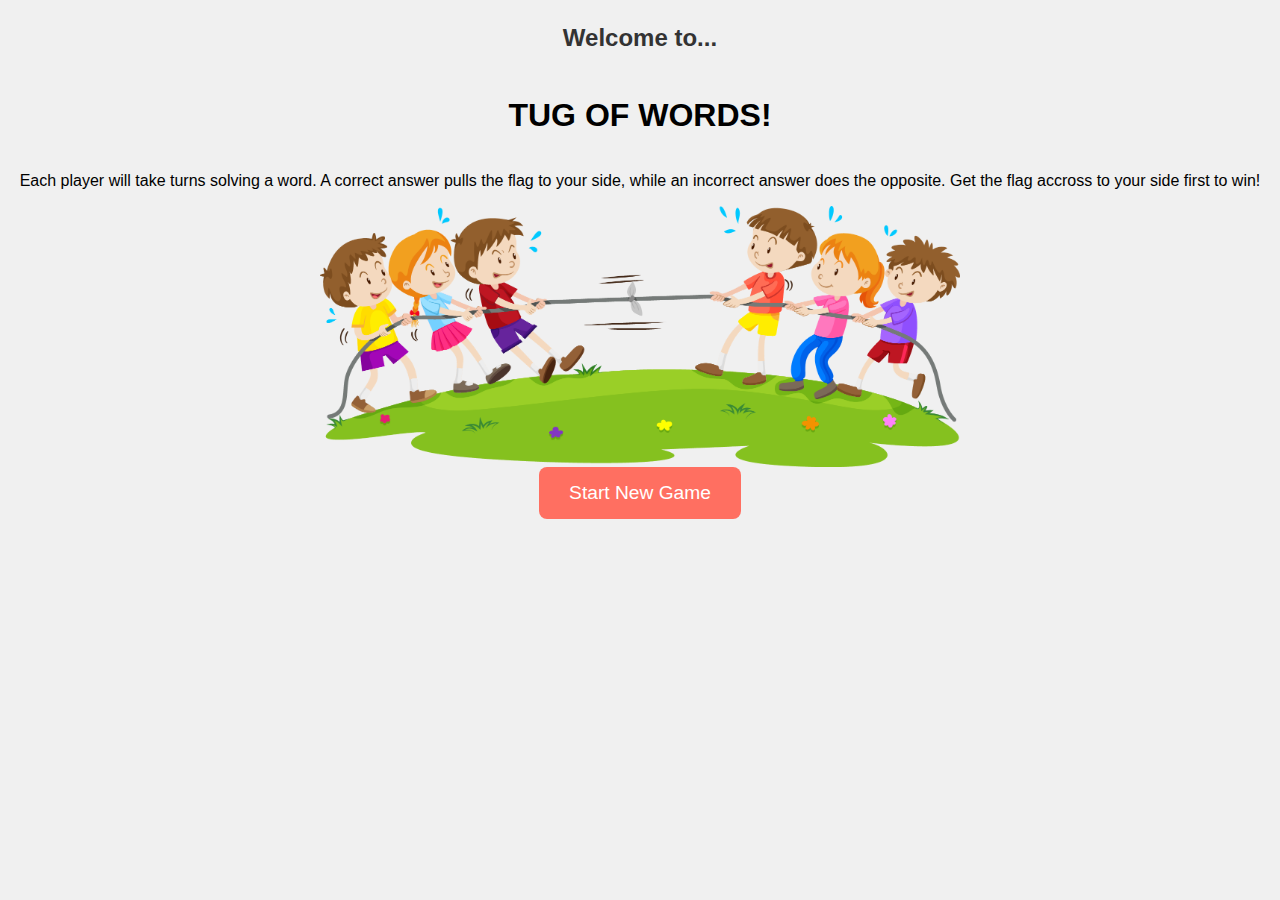
<file: index.html>
<!DOCTYPE html>
<html lang="en">
<head>
    <link rel="stylesheet" href="./css/main.css">
    <meta charset="UTF-8">
    <meta http-equiv="X-UA-Compatible" content="IE=edge">
    <meta name="viewport" content="width=device-width, initial-scale=1.0">
    <title>Tug of Words - Main Page</title>
    <script>
        function newGame() {
            window.location.href="./gamePage.html"
        }
    </script>
</head>
<body>

    <h3>Welcome to...</h3>
    <h1>
        TUG OF WORDS!
    </h1>
    <p>
        Each player will take turns solving a word. A correct answer pulls the flag to your side, while an incorrect answer does the opposite. Get the flag accross to your side first to win!
    </p>
    <img src="./images/onam1.png" width="50%">

    <button onclick="newGame()" id="start" class="start">Start New Game</button>
</footer>   
    <!-- ADD IMG FOR BOTTOM OF SCREEN -->
<footer>
   
   <!-- <script src="./js/main.js"></script>  -->

</body>
</html>
</file>
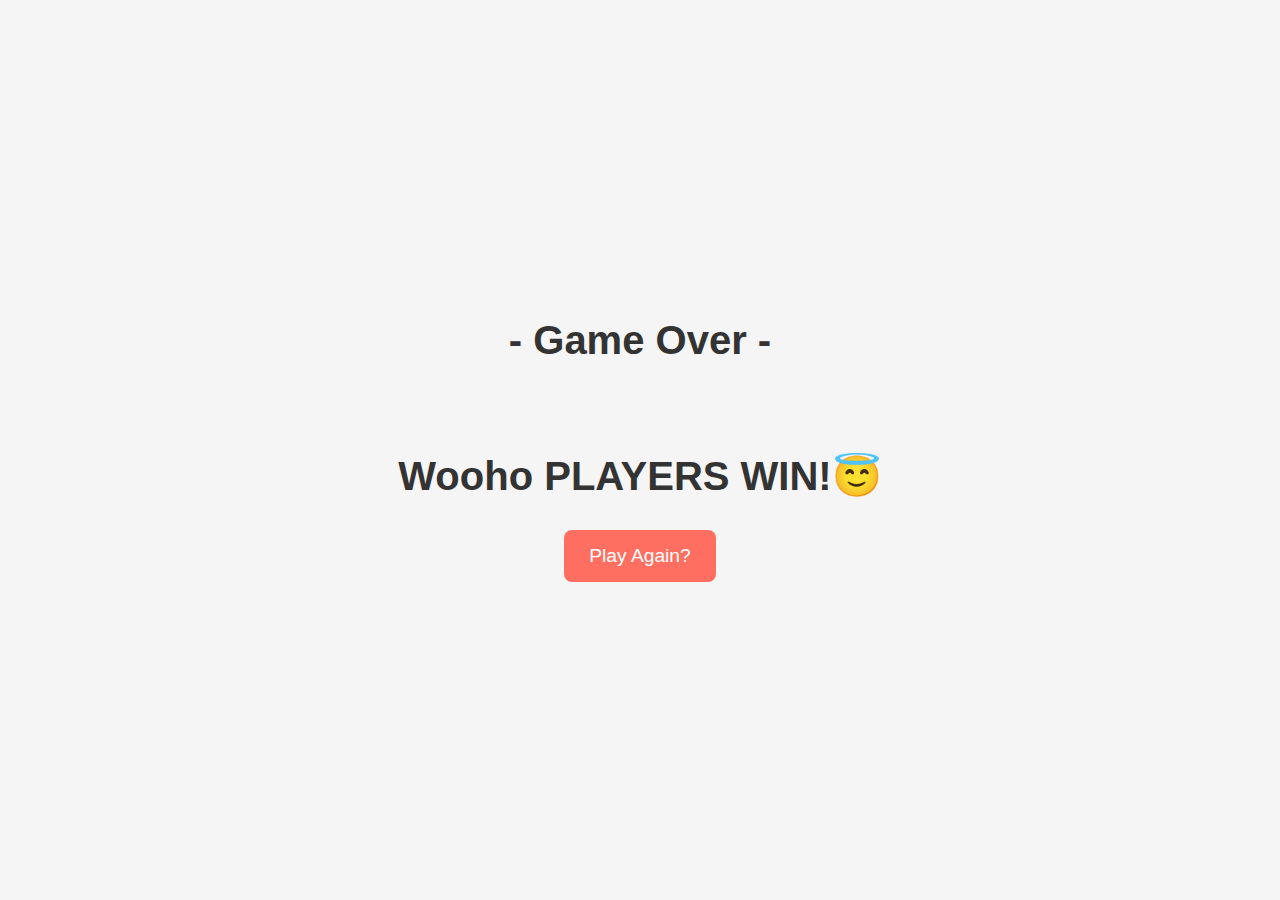
<file: endPage1.html>
<!DOCTYPE html>
<html lang="en">
<head>
    <link rel="stylesheet" href="./css/end1.css">
    <meta charset="UTF-8">
    <meta http-equiv="X-UA-Compatible" content="IE=edge">
    <meta name="viewport" content="width=device-width, initial-scale=1.0">
    <title>Tug of Words - Game Over</title>
    <script>
        function newGame() {
            window.location.href="./index.html"
        }
    </script>
   
</head>
<body>
    <h1>- Game Over - <br><br><br>Wooho PLAYERS WIN!😇<br>
    <button onclick="newGame()" id="start" class="start" >Play Again? </button>
    </h1>
   
</body>

  
</html>
</file>
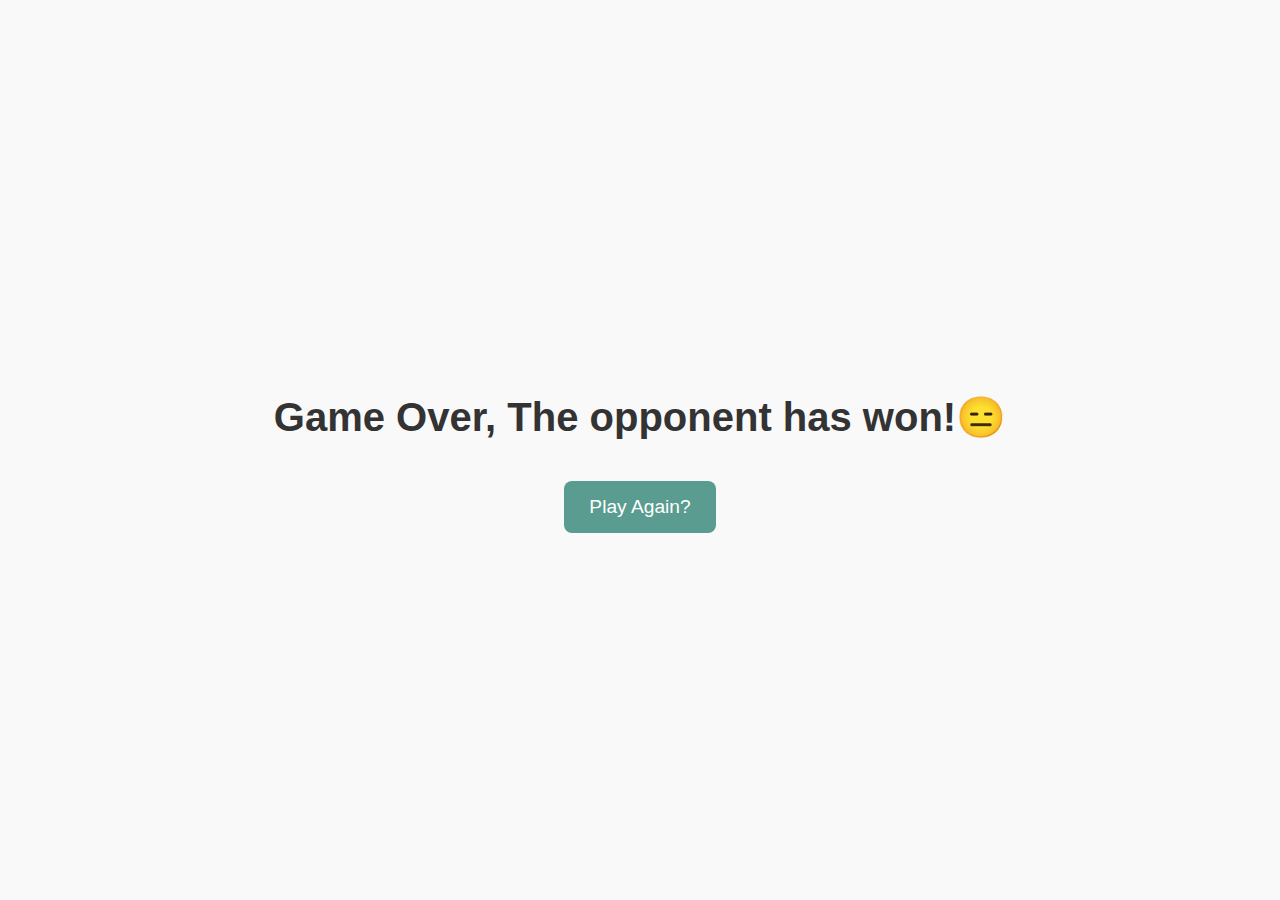
<file: endPage2.html>
<!DOCTYPE html>
<html lang="en">
<head>
    <link rel="stylesheet" href="./css/end2.css">
    <meta charset="UTF-8">
    <meta http-equiv="X-UA-Compatible" content="IE=edge">
    <meta name="viewport" content="width=device-width, initial-scale=1.0">
    <title>Tug of Words - Game Over</title>
    <script>
        function newGame() {
            window.location.href="./index.html"
        }
    </script>
</head>
<body>
    <h1>Game Over, The opponent has won!😑</h1>
    
  


    <button onclick="newGame()" id="start" class="start">Play Again?</button>
</body>
</html>
</file>
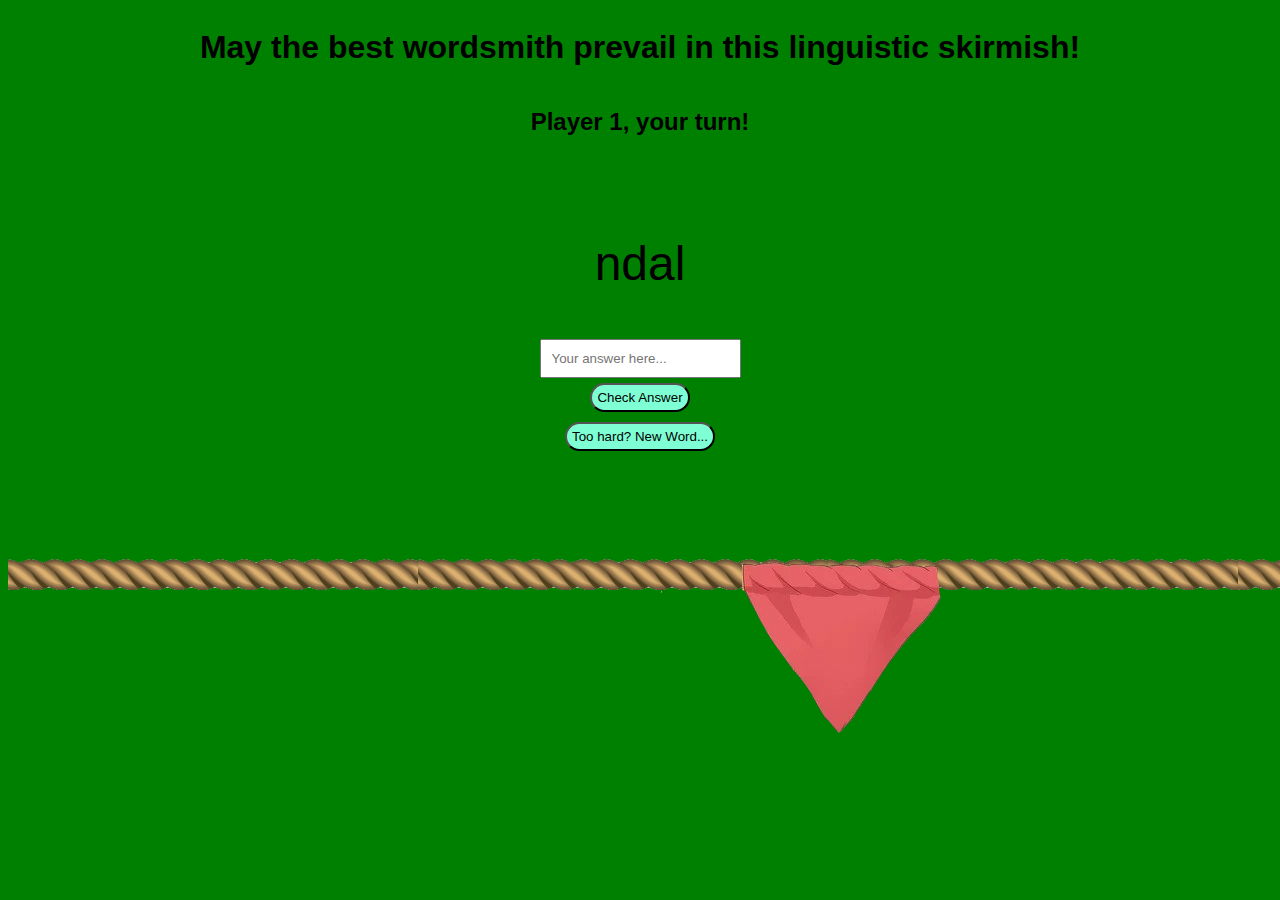
<file: gamePage.html>
<!DOCTYPE html>
<html lang="en">
<head>
    <link rel="stylesheet" href="./css/game.css">
    <meta charset="UTF-8">
    <meta http-equiv="X-UA-Compatible" content="IE=edge">
    <meta name="viewport" content="width=device-width, initial-scale=1.0">
    <title>Tug of Words</title>
</head>
<body>
    <h1>May the best wordsmith prevail in this linguistic skirmish!</h1>
    <h2 id="player">Player 1, your turn!</h2>
    <h2 id="player2" class="hidden">Player 2, your turn!</h2>
    <div class="game-container">
    
        <p class="player-turn"></p>
        <p class="scrambled-word"></p>
    
        
        <input class="answer" type="text" placeholder="Your answer here...">
        <button class="submit">Check Answer</button>


        <button class="new-word">Too hard? New Word...</button>
    
    </div>

    <div class="tugOfWar">
        
        <img class="rope" src="./images/rope.png">  <img class="rope" src="./images/rope.png">   <img class="rope" src="./images/rope.png">    <img src="./images/rope.png">

        <img class="flag" id="flag" src="./images/flag1.png">

    </div>
   <div>
        
   </div>
    <script src="./js/game.js"></script>
</body>
</html>
</file>
<file: css/main.css>
/* main.css */
body {
    background-color: #f0f0f0; /* Lighter background */
    display: flex;
    flex-direction: column;
    align-items: center;
    justify-content: center;
    margin: 0;
    font-family: 'Arial', sans-serif; /* Updated font */
}

h3 {
    text-align: center;
    font-size: 1.5rem; /* Adjusted font size */
    color: #333; /* Dark text color */
}

button {
    padding: 15px 30px;
    border: none;
    border-radius: 8px;
    color: #fff;
    font-size: 1.2rem;
    background-color: #ff6f61; /* Reddish color for buttons */
    cursor: pointer;
    transition: background-color 0.3s ease; /* Smooth hover transition */
}

button:hover {
    background-color: #ff4d3f; /* Darker red on hover */
}
</file>
<file: css/end1.css>
/* end1.css */
body {
    background-color: #f5f5f5; /* Light gray background */
    display: flex;
    flex-direction: column;
    align-items: center;
    justify-content: center;
    margin: 0;
    height: 100vh;
    font-family: 'Segoe UI', Tahoma, Geneva, Verdana, sans-serif;
}

h1 {
    font-size: 2.5rem;
    text-align: center;
    color: #333; /* Dark text color */
}

button {
    margin-top: 30px;
    padding: 15px 25px;
    border: none;
    border-radius: 8px;
    color: #fff;
    font-size: 1.2rem;
    background-color: #ff6f61; /* Coral color for the button */
    cursor: pointer;
    transition: background-color 0.3s ease; /* Smooth hover transition */
}

button:hover {
    background-color: #ff4d3f; /* Darker coral on hover */
}
</file>
<file: css/end2.css>
/* end2.css */
body {
    background-color: #f9f9f9; /* Lighter background */
    display: flex;
    flex-direction: column;
    align-items: center;
    justify-content: center;
    height: 100vh;
    margin: 0;
    font-family: 'Segoe UI', Tahoma, Geneva, Verdana, sans-serif;
}

h1 {
    font-size: 2.5rem;
    text-align: center;
    color: #333; /* Dark text color */
    margin-bottom: 20px;
}

button {
    margin-top: 20px;
    padding: 15px 25px;
    border: none;
    border-radius: 8px;
    color: #fff;
    font-size: 1.2rem;
    background-color: #5a9c8f; /* Teal color for the button */
    cursor: pointer;
    transition: background-color 0.3s ease; /* Smooth hover transition */
}

button:hover {
    background-color: #3e8275; /* Darker teal on hover */
}
</file>
<file: css/game.css>
body{
    background-color:rgb(232, 230, 226);
    display: flex;
    flex-direction: column;
    align-items: center;
    justify-content: center;
    font-family: 'Gill Sans', 'Gill Sans MT', Calibri, 'Trebuchet MS', sans-serif;
    background-color: green;
}
.game-container{
    display: flex;
    flex-direction: column;
    align-items: center;
}
.tugOfWar{
    display: flex;
}
.rope{
    flex-direction: row;
    max-width: 100%;
    height: auto;
}
.flag{
    position: absolute;
    left: 600px;
    justify-content: center;
    align-items: center;
}
.scrambled-word{
    font-size: 48px;
}
.hidden{
    display: none;
}
.answer{
    padding: 10px;
}
button{
    margin: 5px;
    padding: 5px;
    border-radius: 30px;
    color: black;
    background-color: aquamarine;
}
.gears{
    position: absolute;
    right: 0px;
    height: 300px;
}
</file>
